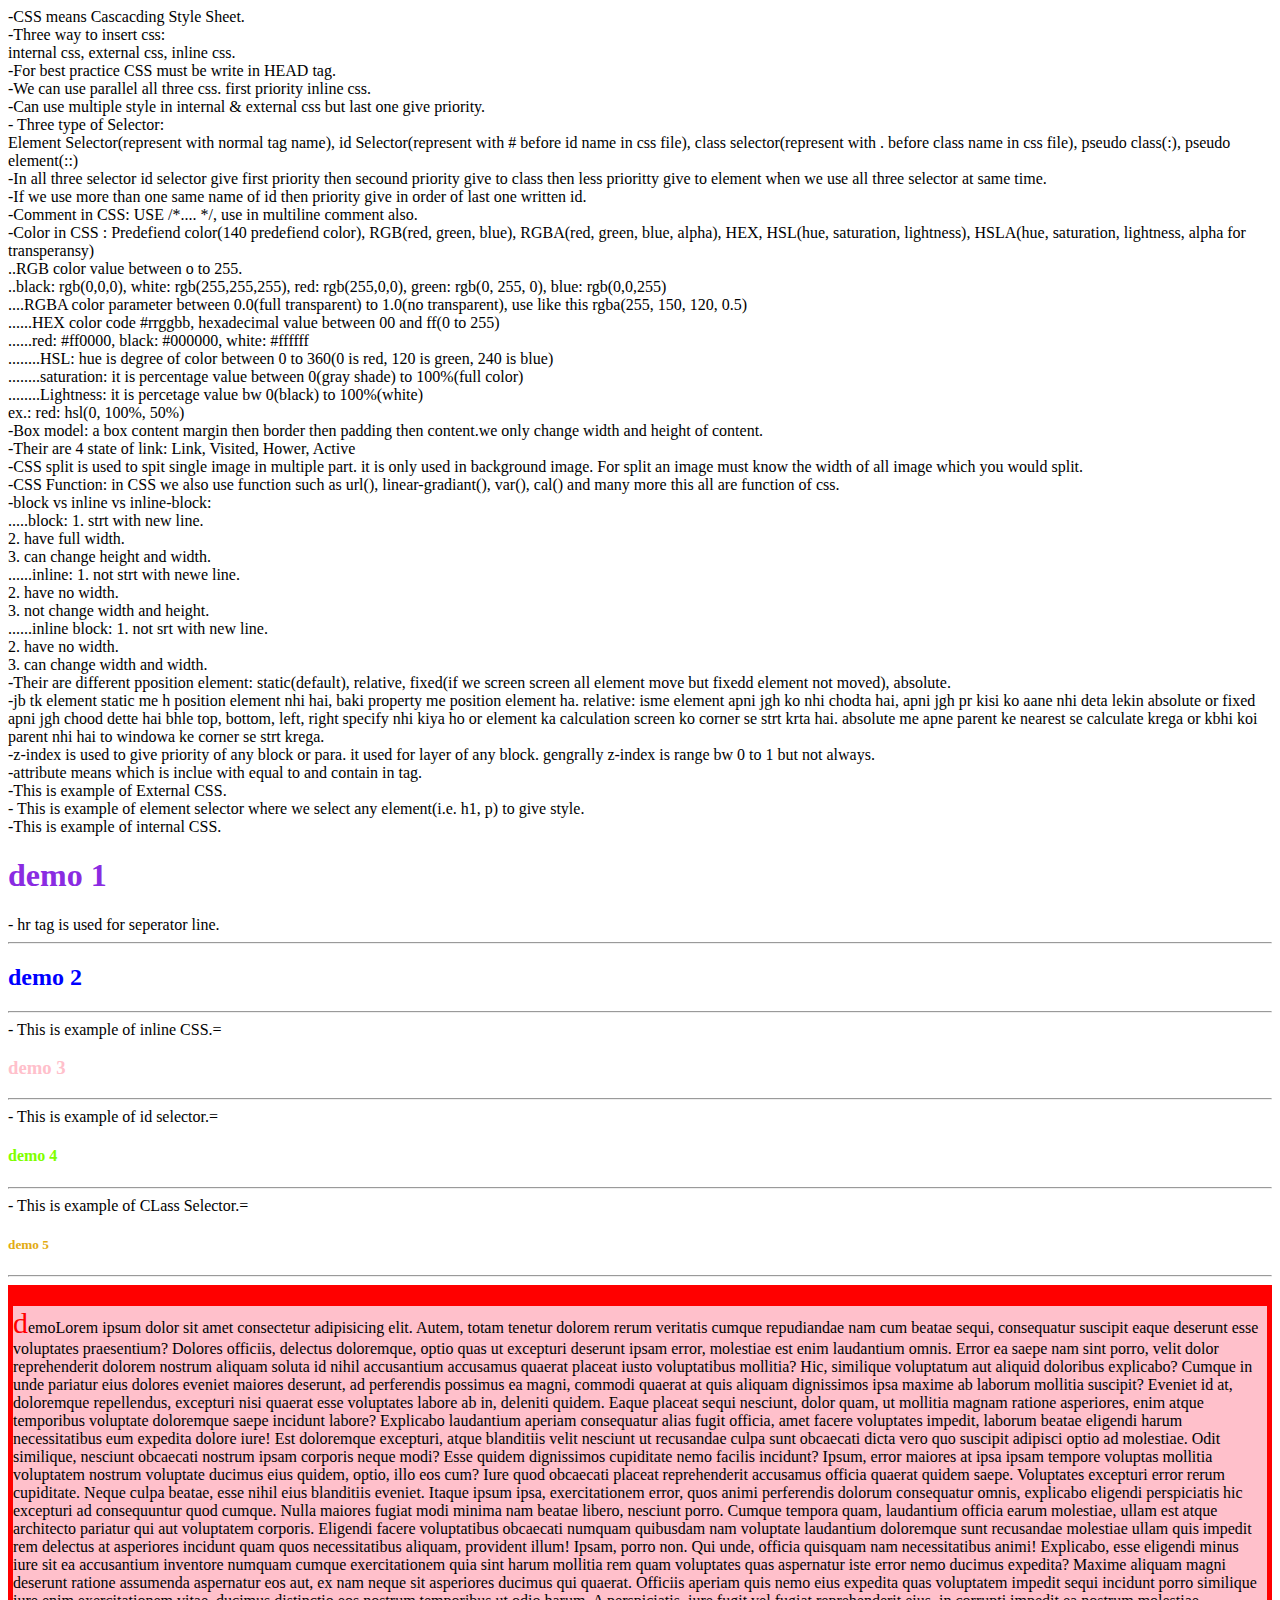
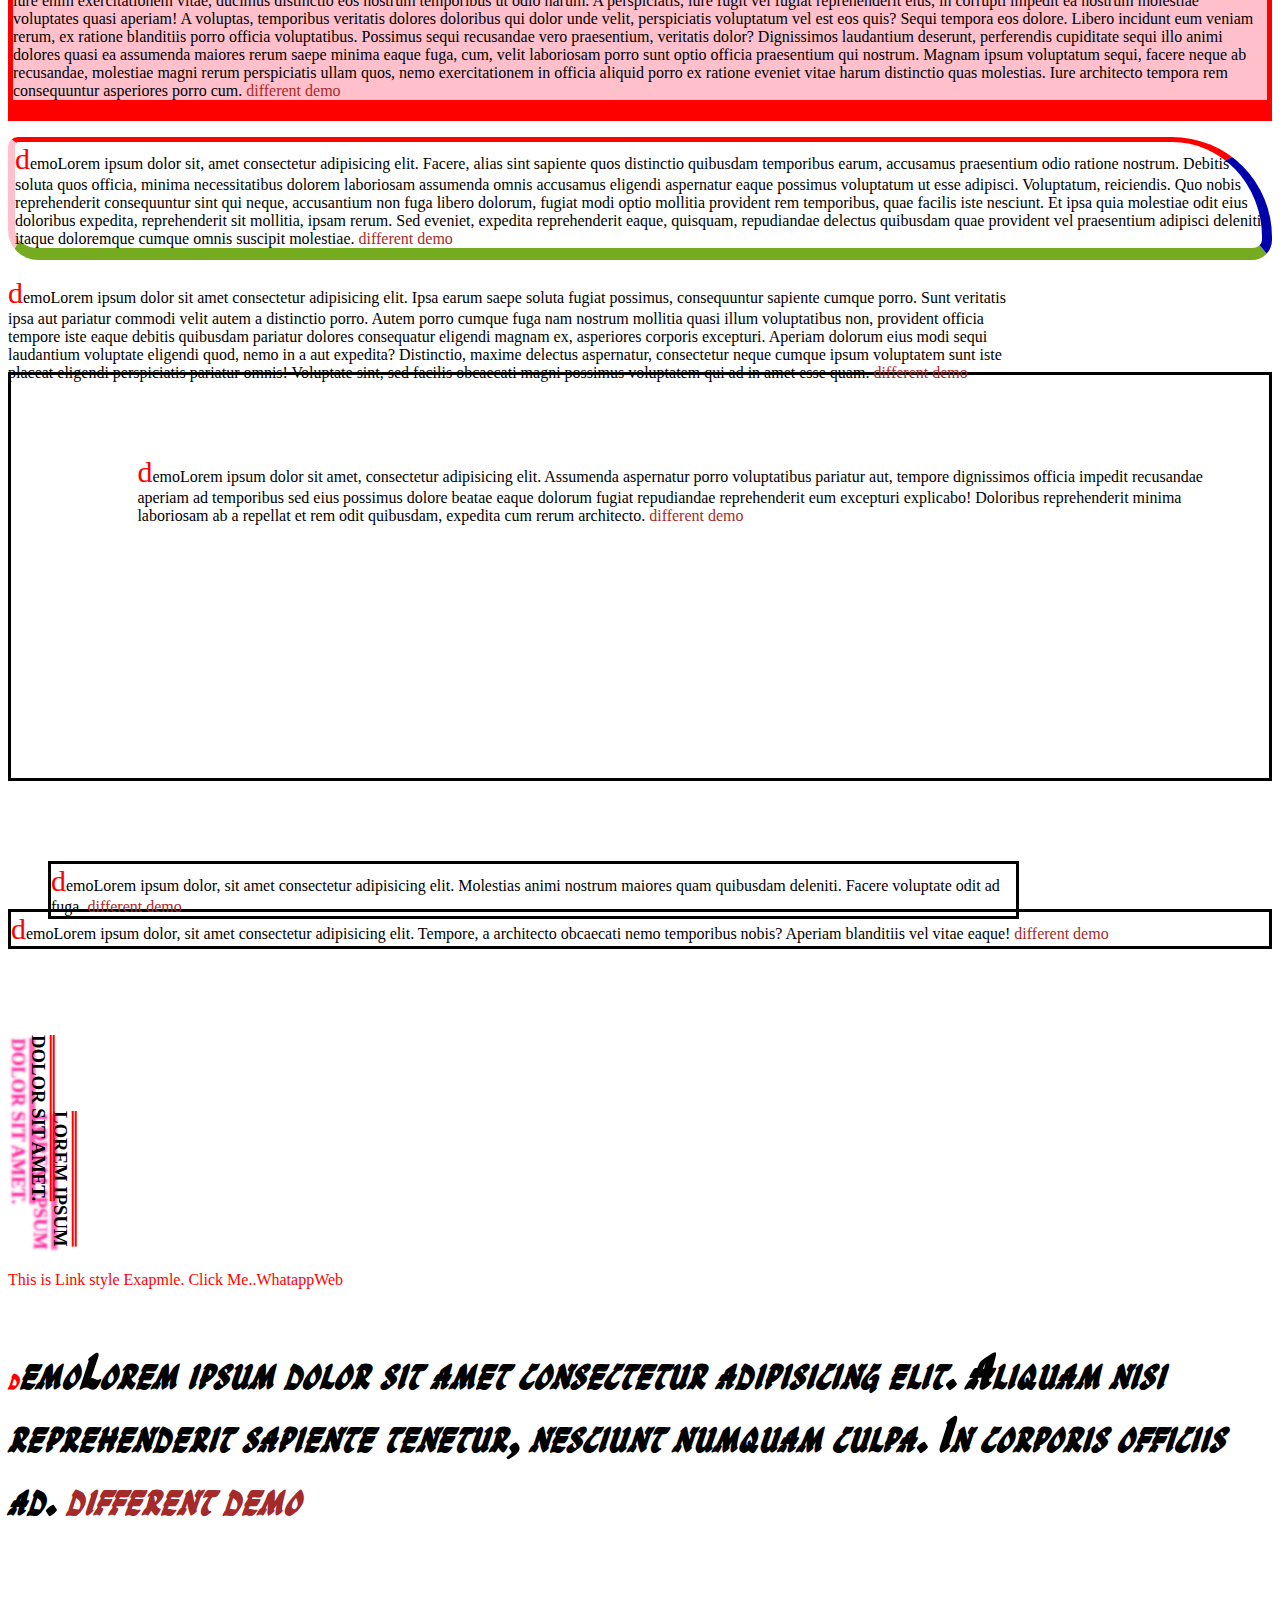
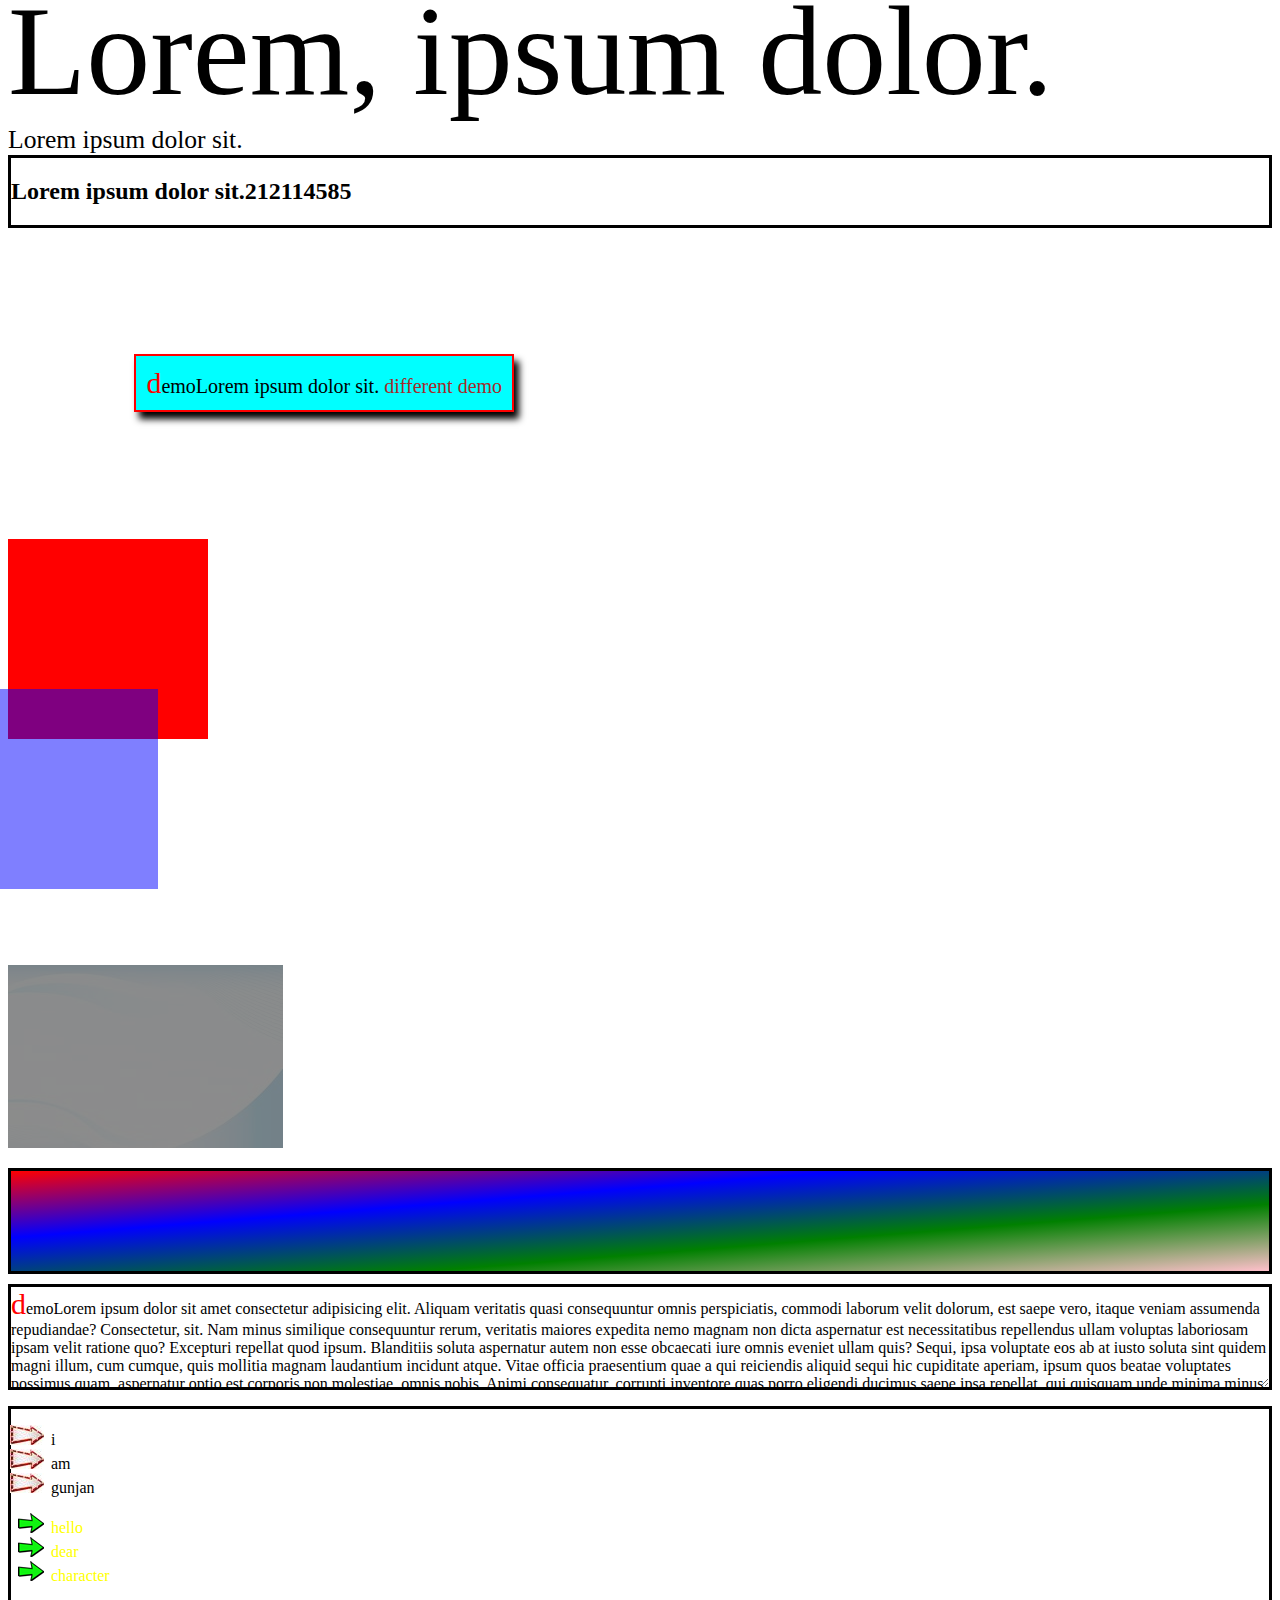
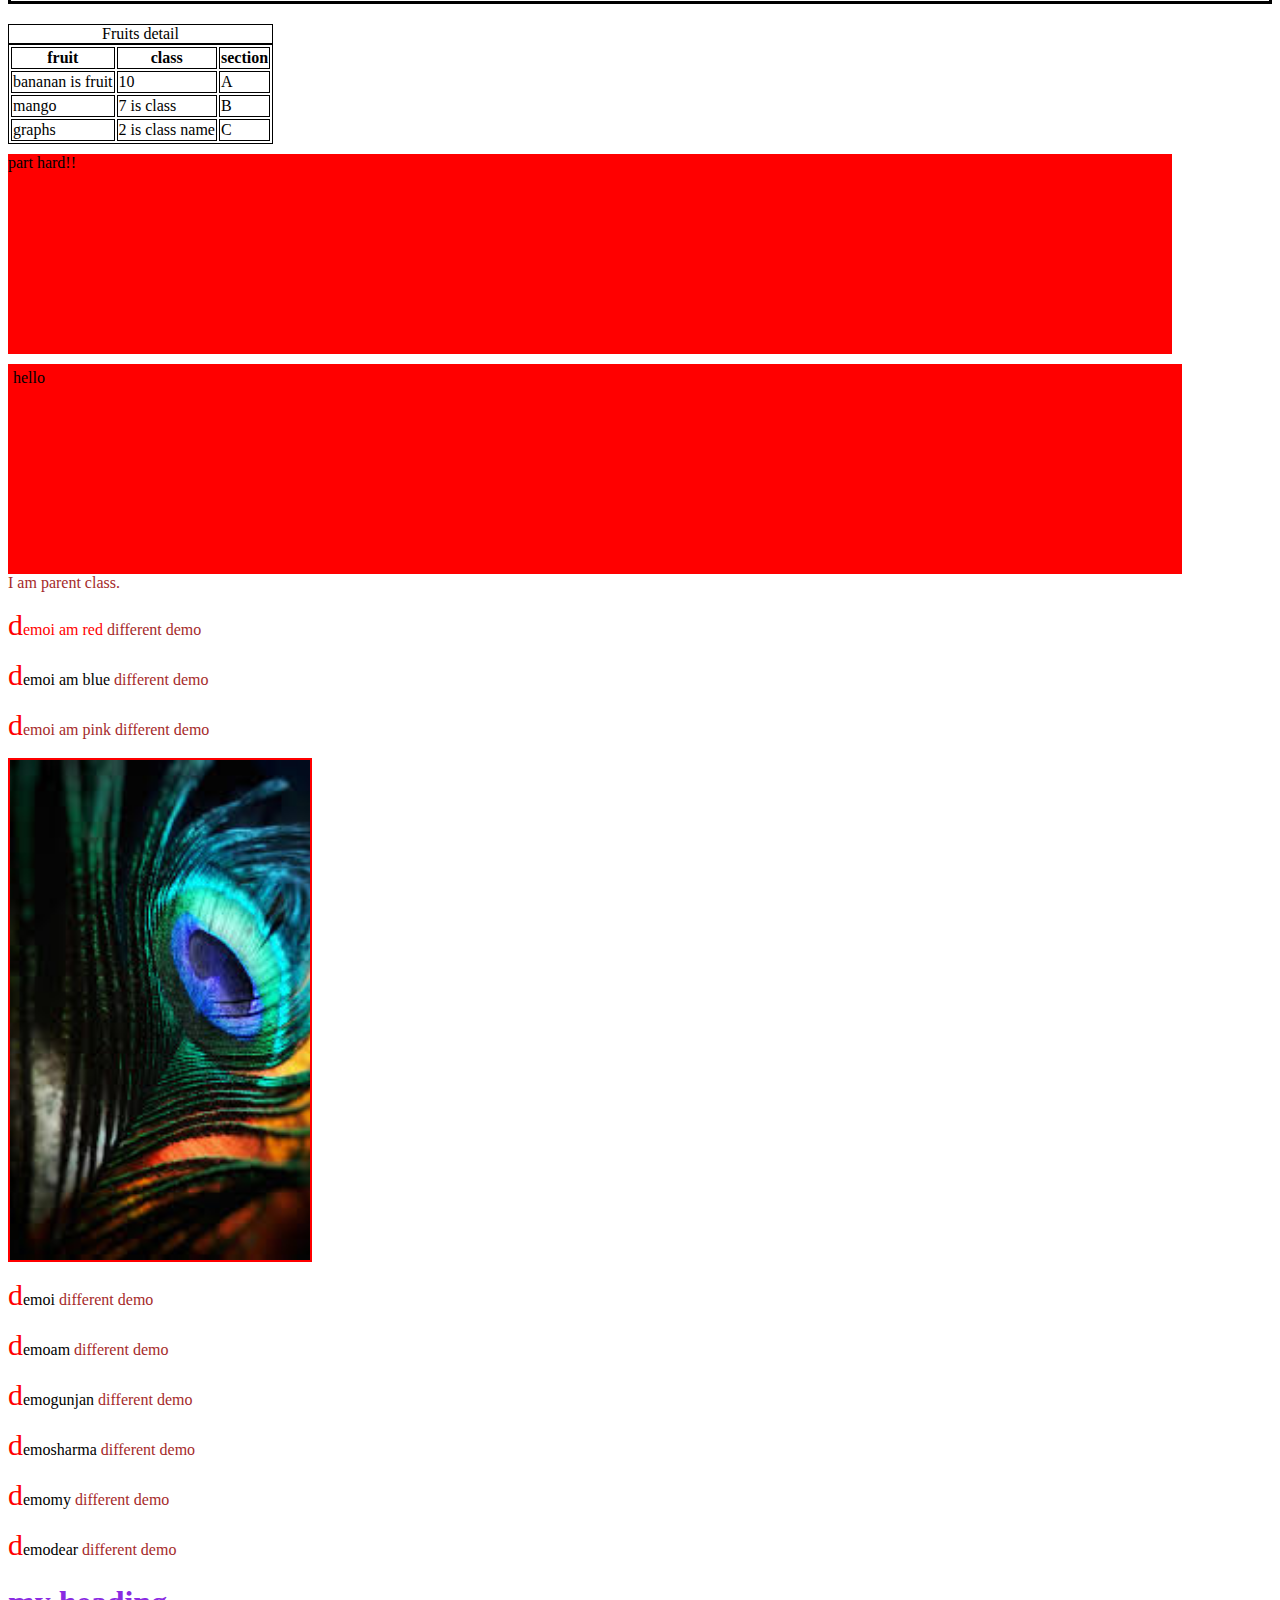
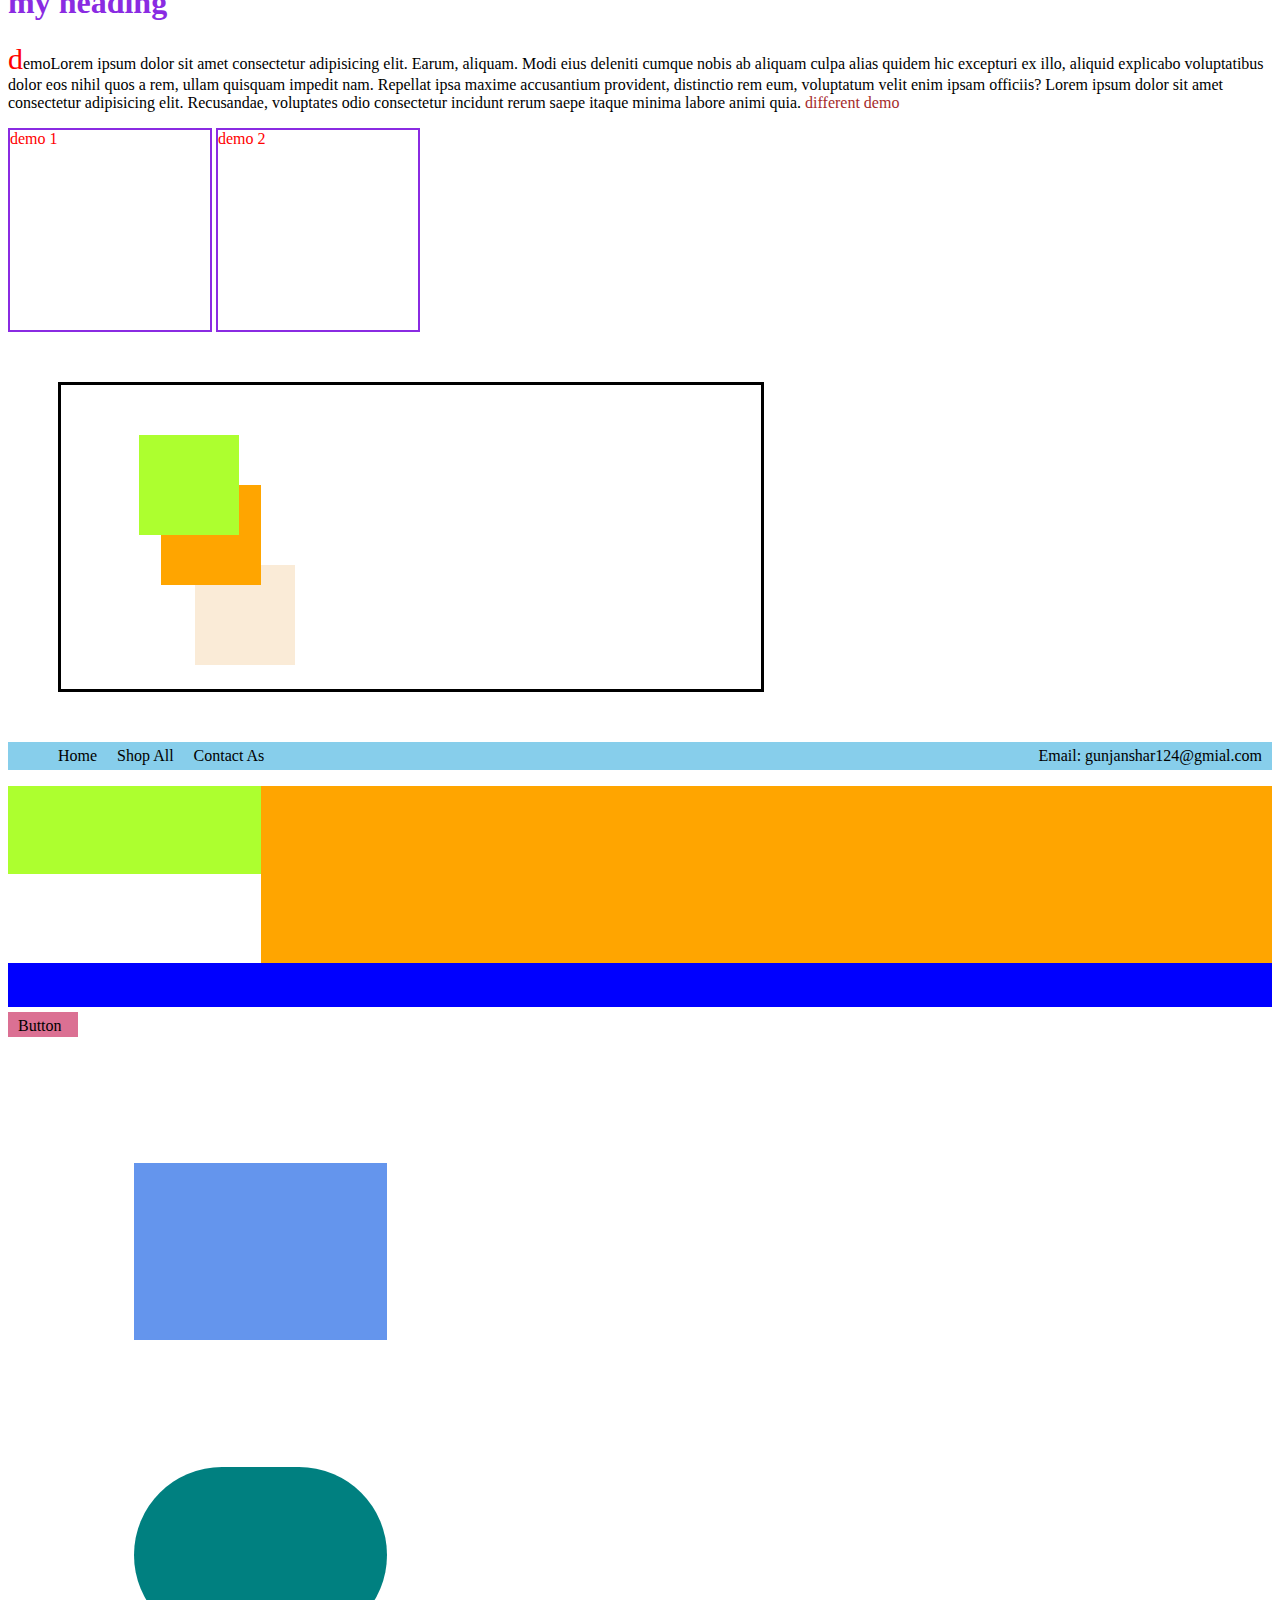
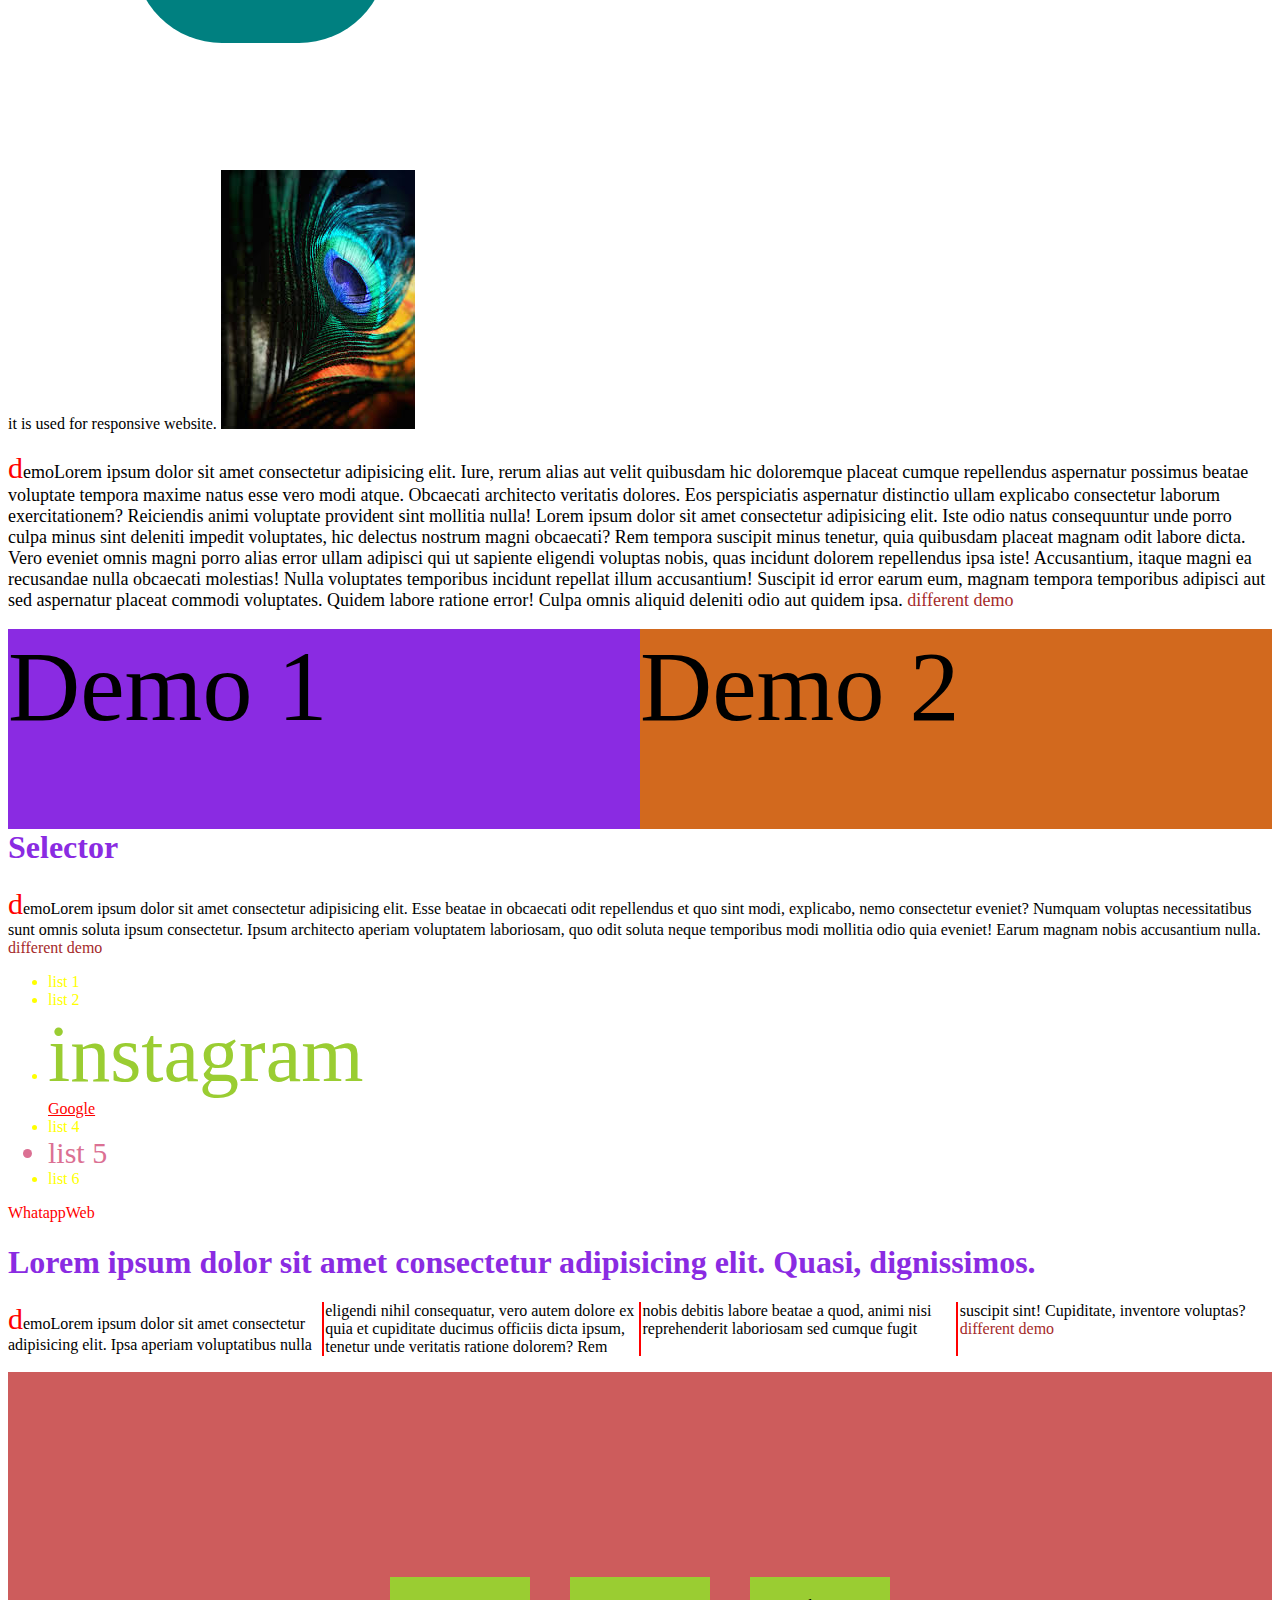
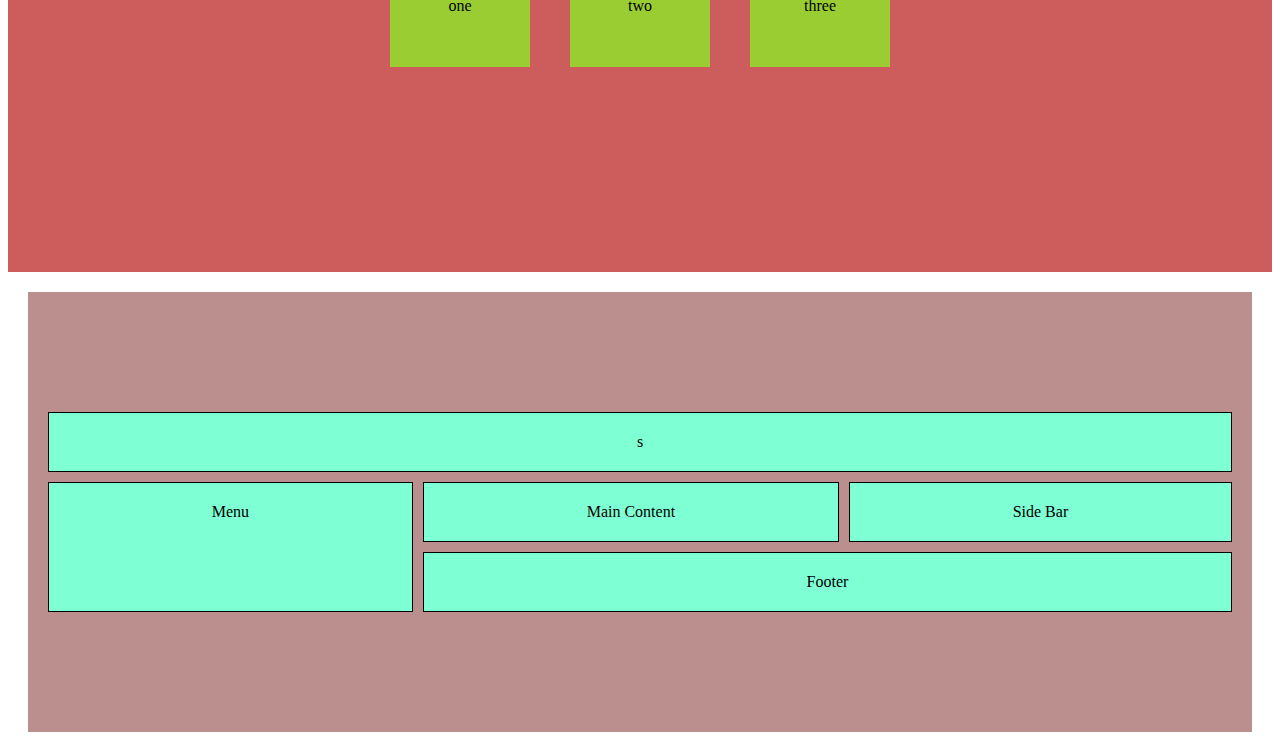
<file: basic_to_advance_css/index.html>
-CSS means Cascacding Style Sheet. <br>
-Three way to insert css: <br>
    internal css, external css, inline css. <br>
-For best practice CSS must be write in HEAD tag. <br>
-We can use parallel all three css. first priority inline css. <br>
-Can use multiple style in internal & external css but last one give priority. <br>
- Three type of Selector: <br>
Element Selector(represent with normal tag name), id Selector(represent with # before id name in css file), class selector(represent with . before class name in css file), pseudo class(:), pseudo element(::) <br>
-In all three selector id selector give first priority then secound priority give to class then less prioritty give to element when we use all three selector at same time. <br>
-If we use more than one same name of id then priority give in order of last one written id. <br>
-Comment in CSS: USE /*.... */, use in multiline comment also. <br>
-Color in CSS : Predefiend color(140 predefiend color), RGB(red, green, blue), RGBA(red, green, blue, alpha), HEX, HSL(hue, saturation, lightness), HSLA(hue, saturation, lightness, alpha for transperansy) <br>
..RGB color value between o to 255. <br>
..black: rgb(0,0,0), white: rgb(255,255,255), red: rgb(255,0,0), green: rgb(0, 255, 0), blue: rgb(0,0,255) <br>
....RGBA color parameter between 0.0(full transparent) to 1.0(no transparent), use like this rgba(255, 150, 120, 0.5) <br>
......HEX color code #rrggbb, hexadecimal value between 00 and ff(0 to 255) <br>
......red: #ff0000, black: #000000, white: #ffffff <br>
........HSL: hue is degree of color between 0 to 360(0 is red, 120 is green, 240 is blue) <br>
........saturation: it is percentage value between 0(gray shade) to 100%(full color) <br>
........Lightness: it is percetage value bw 0(black) to 100%(white) <br> ex.: red: hsl(0, 100%, 50%) <br>
-Box model: a box content margin then border then padding then content.we only change width and height of content. <br>
-Their are 4 state of link: Link, Visited, Hower, Active <br>
-CSS split is used to spit single image in multiple part. it is only used in background image. For split an image must know the width of all image which you would split. <br> 
-CSS Function: in CSS we also use function such as url(), linear-gradiant(), var(), cal() and many more this all are function of css. <br>
-block vs inline vs inline-block:  <br>
 .....block: 1. strt with new line. <br>
            2. have full width. <br>
            3. can change height and width. <br>
......inline: 1. not strt with newe line. <br>
              2. have no  width. <br>
              3. not change width and height. <br>
......inline block: 1. not srt with new line. <br>
                    2. have no width. <br>
                    3. can change width and width. <br>

-Their are different pposition element: static(default), relative, fixed(if we screen screen all element move but fixedd element not moved), absolute. <br>
-jb tk element static me h position element nhi hai, baki property me position element ha. relative: isme element apni jgh ko nhi chodta hai, apni jgh pr kisi ko aane nhi deta lekin absolute or fixed apni jgh chood dette hai bhle top, bottom, left, right specify nhi kiya ho or element ka calculation screen ko corner se strt krta hai. absolute me apne parent ke nearest se calculate krega or kbhi koi parent nhi hai to windowa ke corner se strt krega. <br>
-z-index is used to give priority of any block or para. it used for layer of any block. gengrally z-index is range bw 0 to 1 but not always. <br>
-attribute means which is inclue with equal to and contain in tag. <br>




<!DOCTYPE html>
<html lang="en">
<head>
    <meta charset="UTF-8">
    <meta name="viewport" content="width=device-width, initial-scale=1.0">
    <title>Document</title>

-This is example of External CSS. <br>
- This is example of element selector where we select any element(i.e. h1, p) to give style.<br> <link rel="stylesheet" href="style.css" type="text/css ">

-This is example of internal CSS. <br>
    <style>
        .h2-blue{
            color: blue;
        }
    </style>
</head>
<body>
    
    <h1>demo 1</h1>
- hr tag is used for seperator line. <hr>
    <h2 class="h2-blue">demo 2</h2>
    <hr>
- This is example of inline CSS.= <h3 style="color: pink;">demo 3</h3>
    <hr>
- This is example of id selector.= <h4 id="h4"> demo 4</h4>
<hr>
- This is example of CLass Selector.= <h5 class="text-color">demo 5</h5> 
<hr>

<div id="div_background">
<p id="background_effect">Lorem ipsum dolor sit amet consectetur adipisicing elit. Autem, totam tenetur dolorem rerum veritatis cumque repudiandae nam cum beatae sequi, consequatur suscipit eaque deserunt esse voluptates praesentium? Dolores officiis, delectus doloremque, optio quas ut excepturi deserunt ipsam error, molestiae est enim laudantium omnis. Error ea saepe nam sint porro, velit dolor reprehenderit dolorem nostrum aliquam soluta id nihil accusantium accusamus quaerat placeat iusto voluptatibus mollitia? Hic, similique voluptatum aut aliquid doloribus explicabo? Cumque in unde pariatur eius dolores eveniet maiores deserunt, ad perferendis possimus ea magni, commodi quaerat at quis aliquam dignissimos ipsa maxime ab laborum mollitia suscipit? Eveniet id at, doloremque repellendus, excepturi nisi quaerat esse voluptates labore ab in, deleniti quidem. Eaque placeat sequi nesciunt, dolor quam, ut mollitia magnam ratione asperiores, enim atque temporibus voluptate doloremque saepe incidunt labore? Explicabo laudantium aperiam consequatur alias fugit officia, amet facere voluptates impedit, laborum beatae eligendi harum necessitatibus eum expedita dolore iure! Est doloremque excepturi, atque blanditiis velit nesciunt ut recusandae culpa sunt obcaecati dicta vero quo suscipit adipisci optio ad molestiae. Odit similique, nesciunt obcaecati nostrum ipsam corporis neque modi? Esse quidem dignissimos cupiditate nemo facilis incidunt? Ipsum, error maiores at ipsa ipsam tempore voluptas mollitia voluptatem nostrum voluptate ducimus eius quidem, optio, illo eos cum? Iure quod obcaecati placeat reprehenderit accusamus officia quaerat quidem saepe. Voluptates excepturi error rerum cupiditate. Neque culpa beatae, esse nihil eius blanditiis eveniet. Itaque ipsum ipsa, exercitationem error, quos animi perferendis dolorum consequatur omnis, explicabo eligendi perspiciatis hic excepturi ad consequuntur quod cumque. Nulla maiores fugiat modi minima nam beatae libero, nesciunt porro. Cumque tempora quam, laudantium officia earum molestiae, ullam est atque architecto pariatur qui aut voluptatem corporis. Eligendi facere voluptatibus obcaecati numquam quibusdam nam voluptate laudantium doloremque sunt recusandae molestiae ullam quis impedit rem delectus at asperiores incidunt quam quos necessitatibus aliquam, provident illum! Ipsam, porro non. Qui unde, officia quisquam nam necessitatibus animi! Explicabo, esse eligendi minus iure sit ea accusantium inventore numquam cumque exercitationem quia sint harum mollitia rem quam voluptates quas aspernatur iste error nemo ducimus expedita? Maxime aliquam magni deserunt ratione assumenda aspernatur eos aut, ex nam neque sit asperiores ducimus qui quaerat. Officiis aperiam quis nemo eius expedita quas voluptatem impedit sequi incidunt porro similique iure enim exercitationem vitae, ducimus distinctio eos nostrum temporibus ut odio harum. A perspiciatis, iure fugit vel fugiat reprehenderit eius, in corrupti impedit ea nostrum molestiae voluptates quasi aperiam! A voluptas, temporibus veritatis dolores doloribus qui dolor unde velit, perspiciatis voluptatum vel est eos quis? Sequi tempora eos dolore. Libero incidunt eum veniam rerum, ex ratione blanditiis porro officia voluptatibus. Possimus sequi recusandae vero praesentium, veritatis dolor? Dignissimos laudantium deserunt, perferendis cupiditate sequi illo animi dolores quasi ea assumenda maiores rerum saepe minima eaque fuga, cum, velit laboriosam porro sunt optio officia praesentium qui nostrum. Magnam ipsum voluptatum sequi, facere neque ab recusandae, molestiae magni rerum perspiciatis ullam quos, nemo exercitationem in officia aliquid porro ex ratione eveniet vitae harum distinctio quas molestias. Iure architecto tempora rem consequuntur asperiores porro cum.</p>
</div>

<p id="text_border">Lorem ipsum dolor sit, amet consectetur adipisicing elit. Facere, alias sint sapiente quos distinctio quibusdam temporibus earum, accusamus praesentium odio ratione nostrum. Debitis soluta quos officia, minima necessitatibus dolorem laboriosam assumenda omnis accusamus eligendi aspernatur eaque possimus voluptatum ut esse adipisci. Voluptatum, reiciendis. Quo nobis reprehenderit consequuntur sint qui neque, accusantium non fuga libero dolorum, fugiat modi optio mollitia provident rem temporibus, quae facilis iste nesciunt. Et ipsa quia molestiae odit eius doloribus expedita, reprehenderit sit mollitia, ipsam rerum. Sed eveniet, expedita reprehenderit eaque, quisquam, repudiandae delectus quibusdam quae provident vel praesentium adipisci deleniti itaque doloremque cumque omnis suscipit molestiae.</p>

<p id="text_width_height" >Lorem ipsum dolor sit amet consectetur adipisicing elit. Ipsa earum saepe soluta fugiat possimus, consequuntur sapiente cumque porro. Sunt veritatis ipsa aut pariatur commodi velit autem a distinctio porro. Autem porro cumque fuga nam nostrum mollitia quasi illum voluptatibus non, provident officia tempore iste eaque debitis quibusdam pariatur dolores consequatur eligendi magnam ex, asperiores corporis excepturi. Aperiam dolorum eius modi sequi laudantium voluptate eligendi quod, nemo in a aut expedita? Distinctio, maxime delectus aspernatur, consectetur neque cumque ipsum voluptatem sunt iste placeat eligendi perspiciatis pariatur omnis! Voluptate sint, sed facilis obcaecati magni possimus voluptatem qui ad in amet esse quam.</p>

<p id="text_padding">Lorem ipsum dolor sit amet, consectetur adipisicing elit. Assumenda aspernatur porro voluptatibus pariatur aut, tempore dignissimos officia impedit recusandae aperiam ad temporibus sed eius possimus dolore beatae eaque dolorum fugiat repudiandae reprehenderit eum excepturi explicabo! Doloribus reprehenderit minima laboriosam ab a repellat et rem odit quibusdam, expedita cum rerum architecto.</p>

<p class="margin_text" id="text_margin">Lorem ipsum dolor, sit amet consectetur adipisicing elit. Molestias animi nostrum maiores quam quibusdam deleniti. Facere voluptate odit ad fuga.</p>

<p class="margin_text" id="secound_margin">Lorem ipsum dolor, sit amet consectetur adipisicing elit. Tempore, a architecto obcaecati nemo temporibus nobis? Aperiam blanditiis vel vitae eaque!</p>

<h3 id="text_editing">Lorem ipsum dolor sit amet.</h3>

<a href="https://whatsappweb.com" id="text-link">This is Link style Exapmle. Click Me..WhatappWeb</a>

<p id="text-font">Lorem ipsum dolor sit amet consectetur adipisicing elit. Aliquam nisi reprehenderit sapiente tenetur, nesciunt numquam culpa. In corporis officiis ad.</p>

<div id="parent">
    Lorem, ipsum dolor.
    <div id="child">
        Lorem ipsum dolor sit.
    </div>
</div>

<div id="cursor-effect"> <h2>Lorem ipsum dolor sit.212114585</h2></div>

<p id="box-effect">Lorem ipsum dolor sit.</p>

<div id="opacity-effect"></div>
<div id="color-box"></div>

<div><img src="image.jpeg" alt="" id="image-filter"></div>

<div id="gradiant-effect"></div>

<p id="overflow-effect">Lorem ipsum dolor sit amet consectetur adipisicing elit. Aliquam veritatis quasi consequuntur omnis perspiciatis, commodi laborum velit dolorum, est saepe vero, itaque veniam assumenda repudiandae? Consectetur, sit. Nam minus similique consequuntur rerum, veritatis maiores expedita nemo magnam non dicta aspernatur est necessitatibus repellendus ullam voluptas laboriosam ipsam velit ratione quo? Excepturi repellat quod ipsum. Blanditiis soluta aspernatur autem non esse obcaecati iure omnis eveniet ullam quis? Sequi, ipsa voluptate eos ab at iusto soluta sint quidem magni illum, cum cumque, quis mollitia magnam laudantium incidunt atque. Vitae officia praesentium quae a qui reiciendis aliquid sequi hic cupiditate aperiam, ipsum quos beatae voluptates possimus quam, aspernatur optio est corporis non molestiae, omnis nobis. Animi consequatur, corrupti inventore quas porro eligendi ducimus saepe ipsa repellat, qui quisquam unde minima minus provident voluptatibus vitae harum. Qui eos molestiae architecto rem quaerat quis sunt aliquid, iusto ipsam assumenda officiis maxime suscipit vel ipsa distinctio sapiente doloribus necessitatibus fugit veniam nam voluptas facilis obcaecati id! Suscipit amet voluptas voluptates. Illum ipsum atque optio unde, autem ut laboriosam consectetur praesentium cumque sint impedit, recusandae repudiandae earum at dolorum! Recusandae ad aliquam hic provident natus fuga quidem. Et voluptatem, accusantium nesciunt assumenda temporibus praesentium! Dolores facere temporibus amet quaerat sint quam veritatis provident, est doloremque blanditiis modi, consequatur aliquam assumenda alias aliquid incidunt sed dolorem laborum accusamus maiores culpa perferendis dignissimos recusandae? Exercitationem, illum harum? Pariatur quis provident, quam molestias eligendi, praesentium nesciunt placeat voluptatum iste unde iure sit suscipit a quaerat. Earum numquam soluta maiores eaque.</p>

<div id="list-effect">
<ol id="order-list">
    <li>i</li>
    <li>am</li>
    <li>gunjan</li>
</ol>
<ul id="unorder-list">
    <li>hello</li>
    <li>dear</li>
    <li>character</li>
</ul>
</div>

<table id="table-effect">
    <caption id="caption-effect">Fruits detail</caption>
<tr class="row-effect">
    <th class="head-effect">fruit</th>
    <th class="head-effect">class</th>
    <th class="head-effect">section</th>
</tr>
<tr class="row-effect">
    <td class="data-effect">bananan is fruit</td>
    <td class="data-effect">10</td>
    <td class="data-effect">A</td>
</tr>
<tr class="row-effect">
    <td class="data-effect">mango</td>
    <td class="data-effect">7 is class</td>
    <td class="data-effect">B</td>
</tr>
<tr class="row-effect">
    <td class="data-effect">graphs</td>
    <td class="data-effect">2 is class name</td>
    <td class="data-effect">C</td>
</tr>
</table>

<div id="function-effect">part hard!!</div>
<div id="varfunction-effect">hello</div>

<div id="parent-class">
    I am parent class.
    <p id="red-id">i am red</p>
    <p id="initial">i am blue</p>
    <p id="inherit">i am pink</p>
</div>

<img src="peafork.jpeg" id="object-fit-effect" alt="">

<p class="psudo-effect">i</p>
<p class="psudo-effect">am</p>
<p class="psudo-effect">gunjan</p>
<p class="psudo-effect">sharma</p>
<p class="psudo-effect">my</p>
<p class="psudo-effect">dear</p>

<h1>my heading</h1>
<p>Lorem ipsum dolor sit amet consectetur adipisicing elit. Earum, aliquam. Modi eius deleniti cumque nobis ab aliquam culpa alias quidem hic excepturi ex illo, aliquid explicabo voluptatibus dolor eos nihil quos a rem, ullam quisquam impedit nam. Repellat ipsa maxime accusantium provident, distinctio rem eum, voluptatum velit enim ipsam officiis? Lorem ipsum dolor sit amet consectetur adipisicing elit. Recusandae, voluptates odio consectetur incidunt rerum saepe itaque minima labore animi quia.</p>

<div class="inline-block-effect" id="inline-block-effect"> demo 1</div>
<div  class="inline-block-effect">demo 2</div>

<div id="block-position-parent">
    <div id="block-position-1"></div>
    <div id="block-position-2"></div>
    <div id="block-position-3"></div>
</div>

<ul id="flot-char-concept">
    <li id="flot-char-concept1">Home</li>
    <li id="flot-char-concept2"> Shop All</li>
    <li id="flot-char-concept3"> Contact As</li>
    <li id="flot-char-concept4"> Email: gunjanshar124@gmial.com</li>
</ul>

<div id="clear1"></div>
<div id="clear2"></div>
<div id="clear3"></div>

<div id="transform-effect">Button</div>

<div id="transition-effect"></div>

<div id="animation-effect"></div>

<meta charset="UTF-8" > it is used for responsive website.
<meta name="viewport" content="width=device-width, inital-scale=1.0" >

<img src="peafork.jpeg">
<p id="viewport-effect">Lorem ipsum dolor sit amet consectetur adipisicing elit. Iure, rerum alias aut velit quibusdam hic doloremque placeat cumque repellendus aspernatur possimus beatae voluptate tempora maxime natus esse vero modi atque. Obcaecati architecto veritatis dolores. Eos perspiciatis aspernatur distinctio ullam explicabo consectetur laborum exercitationem? Reiciendis animi voluptate provident sint mollitia nulla! Lorem ipsum dolor sit amet consectetur adipisicing elit. Iste odio natus consequuntur unde porro culpa minus sint deleniti impedit voluptates, hic delectus nostrum magni obcaecati? Rem tempora suscipit minus tenetur, quia quibusdam placeat magnam odit labore dicta. Vero eveniet omnis magni porro alias error ullam adipisci qui ut sapiente eligendi voluptas nobis, quas incidunt dolorem repellendus ipsa iste! Accusantium, itaque magni ea recusandae nulla obcaecati molestias! Nulla voluptates temporibus incidunt repellat illum accusantium! Suscipit id error earum eum, magnam tempora temporibus adipisci aut sed aspernatur placeat commodi voluptates. Quidem labore ratione error! Culpa omnis aliquid deleniti odio aut quidem ipsa.</p>

<div id="reponsive-effect"> Demo 1 </div>
<div  id="responsive-effect1"> Demo 2</div>

<div>
<h1>Selector</h1>
<p>Lorem ipsum dolor sit amet consectetur adipisicing elit. Esse beatae in obcaecati odit repellendus et quo sint modi, explicabo, nemo consectetur eveniet? Numquam voluptas necessitatibus sunt omnis soluta ipsum consectetur. Ipsum architecto aperiam voluptatem laboriosam, quo odit soluta neque temporibus modi mollitia odio quia eveniet! Earum magnam nobis accusantium nulla.
</p>
    <ul>
        <li>list 1</li>
        <li>list 2</li>
        <li><a href="http//www.instagram.com">instagram</a></li>
        <a href="http//www.google.com">Google</a>
        <li>list 4</li>
        <li name="attribute-list">list 5</li>
        <li>list 6</li>
        
    </ul>
    <a href="http//whatsapp.com">WhatappWeb </a>
</div>

<div>
    <h1 id="coloum-effect">Lorem ipsum dolor sit amet consectetur adipisicing elit. Quasi, dignissimos.</h1>
    <p id="coloum-effect-id">Lorem ipsum dolor sit amet consectetur adipisicing elit. Ipsa aperiam voluptatibus nulla eligendi nihil consequatur, vero autem dolore ex quia et cupiditate ducimus officiis dicta ipsum, tenetur unde veritatis ratione dolorem? Rem nobis debitis labore beatae a quod, animi nisi reprehenderit laboriosam sed cumque fugit suscipit sint! Cupiditate, inventore voluptas?</p>
</div>

<div id="flex-parent">
    <div class="flex-class" id="one">one</div>
    <div class="flex-class" id="two">two</div>
    <div class="flex-class" id="three">three</div>

</div>

<div id="grid-parent">
    <div id="grid-one" class="grid-class">Menu</div>
    <div id="grid-two" class="grid-class">s</div>
    <div id="grid-three" class="grid-class">Main Content</div>
    <div id="grid-four" class="grid-class">Side Bar</div>
    <div id="grid-five" class="grid-class">Footer</div>
</div>







</body>
</html>
</file>
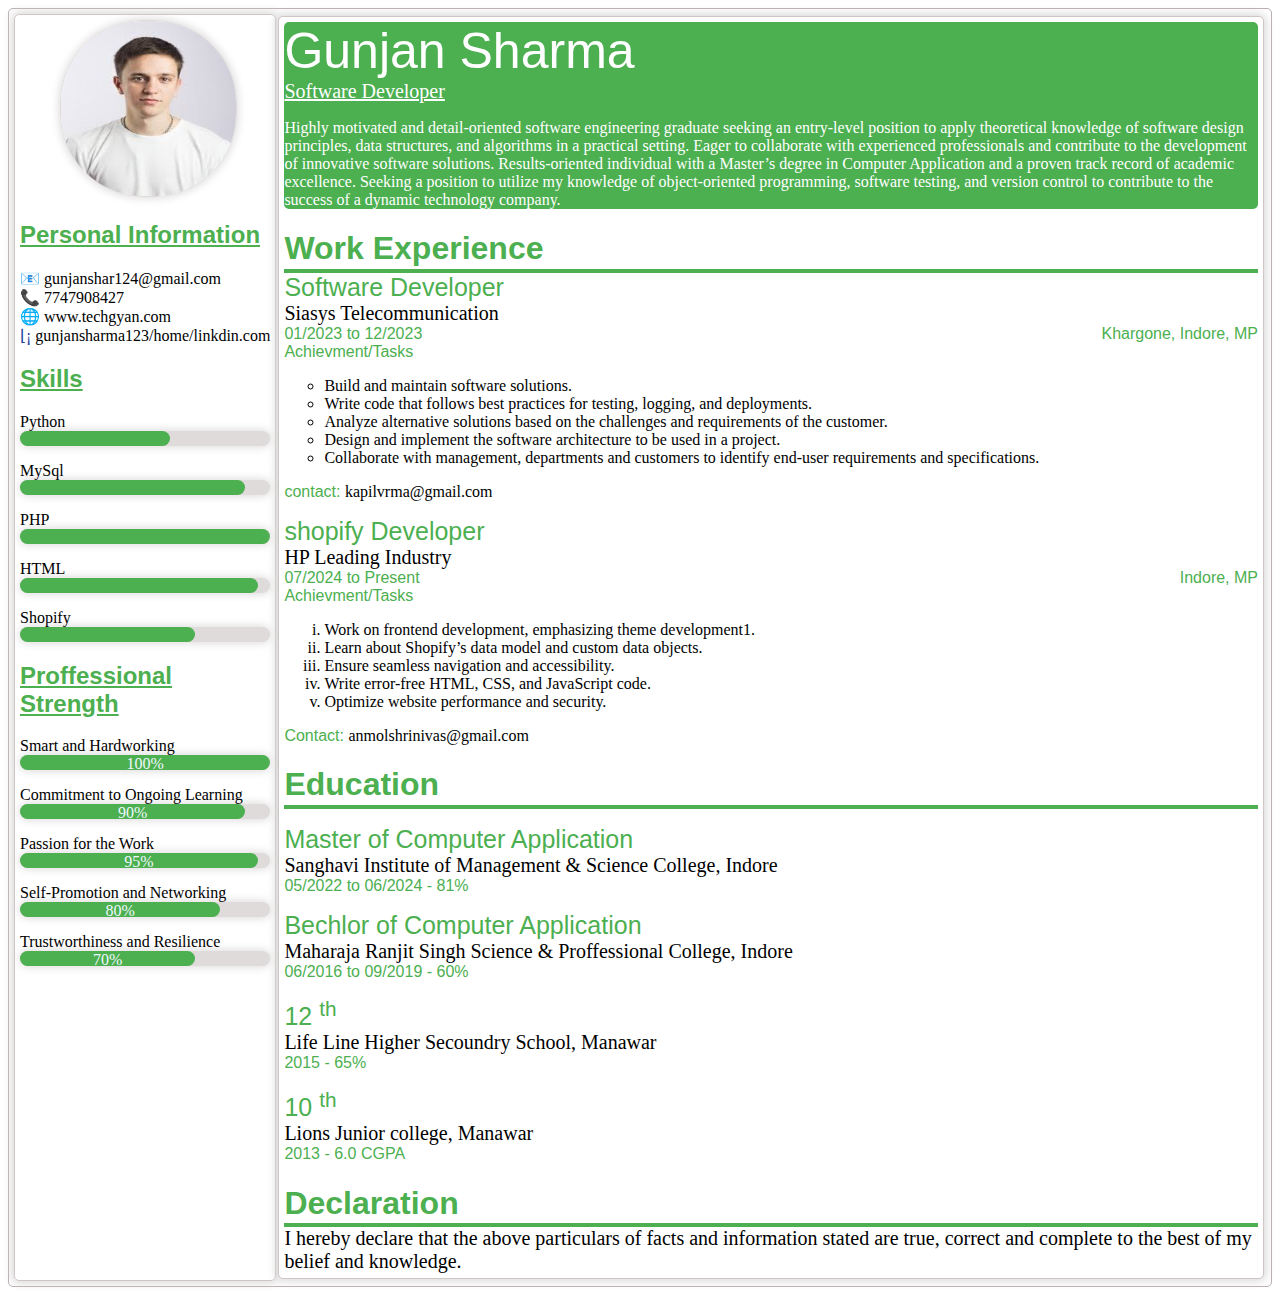
<file: basic_to_advance_css/resume_project_using_html_css.html>
<!DOCTYPE html>
<html>
<head>
<title>My resume</title>
<link rel="stylesheet" href="project_style.css">
</head>
<body>

    <meta charset="UTF-8" > 
    <meta name="viewport" content="width=device-width, inital-scale=1.0" >

<div class="full-container">
    <form action="" class="form-border">
        <div class="flex-container">

<!-- Side Bar (Personal info & Skill) -->
            <div id="side-bar-container" class="content-container">
                <div id="personal-info-container">
                    <img src="resume.jpeg" alt="" width="175" height="175" id="resume-image">
                    <h2 class="heading-color" style="text-decoration:underline">Personal Information</h2>
                    <div>&#128231; gunjanshar124@gmail.com</div>
                    <div>&#128222; 7747908427</div>
                    <div>&#127760; www.techgyan.com</div>
                    <div><span style="color:rgb(28, 62, 163)"> &#8970;&#161;</span> gunjansharma123/home/linkdin.com </div>
                </div>    

                <div id="skill-container">
                    <h2 class="heading-color" style="text-decoration:underline">Skills</h2>
                    <p><div>Python</div>
                    <div class="skill-container-class"><div id="Python"></div></div></p>
                    <p><div>MySql</div>
                    <div class="skill-container-class"><div id="MySql"></div></div></p>
                    <p><div>PHP</div>
                    <div class="skill-container-class"><div id="PHP"></div></div></p>
                    <p><div>HTML</div>
                    <div class="skill-container-class"><div id="HTML"></div></div></p>
                    <p><div>Shopify</div>
                    <div class="skill-container-class"><div id="Shopify"></div></div></p>
                </div>

                <div id="professional-strength-container">
                    <h2 class="heading-color" style="text-decoration:underline">Proffessional Strength</h2>
                    <p><div>Smart and Hardworking</div>
                    <div class="professional-strength-class"><div id="smart">100%</div></div></p>
                    <p><div>Commitment to Ongoing Learning</div>
                    <div class="professional-strength-class"><div id="Commitment">90%</div></div></p>
                    <p><div>Passion for the Work</div>
                    <div class="professional-strength-class"><div id="Passion">95%</div></div></p>
                    <p><div>Self-Promotion and Networking</div>
                    <div class="professional-strength-class"><div id="Networking">80%</div></div></p>
                    <p><div>Trustworthiness and Resilience</div>
                    <div class="professional-strength-class"><div id="Resilience">70%</div></div></p>
                </div>
            </div> <!--side-bar-container-->

            <!--main-content-container-->
            <div id="main-content-container" class="content-container">
                <div class="header-container" style="color:rgb(255, 255, 255); border-radius: 5px;">
                    <div class="candidate-name">Gunjan Sharma</div>
                    <div style="text-decoration:underline; font-size:20px">Software Developer</div>
                    <p>Highly motivated and detail-oriented software engineering graduate seeking an entry-level position to apply theoretical knowledge of software design principles, data structures, and algorithms in a practical setting. Eager to collaborate with experienced professionals and contribute to the development of innovative software solutions. Results-oriented individual with a Master’s degree in Computer Application and a proven track record of academic excellence. Seeking a position to utilize my knowledge of object-oriented programming, software testing, and version control to contribute to the success of a dynamic technology company.</p>
                </div>

                <div class="experience-container">
                    <div><h1 class="heading-color">Work Experience</h1></div>
                    <div class="seperator-color"></div>
                    <div class="heading-color" style="font-size:25px" >Software Developer</div>
                    <div style="font:20px solid black">Siasys Telecommunication</div>
                    <div class="heading-color" style="float:right">Khargone, Indore, MP</div>
                    <div class="heading-color">01/2023 to 12/2023</div>
                    <div class="heading-color">Achievment/Tasks</div>
                    <ul style="list-style:circle;">
                        <li>Build and maintain software solutions.</li>
                        <li>Write code that follows best practices for testing, logging, and deployments.</li>
                        <li>Analyze alternative solutions based on the challenges and requirements of the customer.</li>
                        <li>Design and implement the software architecture to be used in a project.</li>
                        <li>Collaborate with management, departments and customers to identify end-user requirements and specifications.</li>
                    </ul>
                    <span class="heading-color">contact: </span><span> kapilvrma@gmail.com</span>

                    <p><div class="heading-color" style="font-size:25px" >shopify Developer</div>
                    <div style="font:20px solid black">HP Leading Industry</div>
                    <div class="heading-color" style="float:right">Indore, MP</div>
                    <div class="heading-color">07/2024 to Present</div>
                    <div class="heading-color">Achievment/Tasks</div></p>
                    <ul style="list-style:lower-roman">
                        <li>Work on frontend development, emphasizing theme development1.</li>
                        <li>Learn about Shopify’s data model and custom data objects.</li>
                        <li>Ensure seamless navigation and accessibility.</li>
                        <li>Write error-free HTML, CSS, and JavaScript code.</li>
                        <li>Optimize website performance and security.</li>
                    </ul>
                    <span class="heading-color"> Contact: </span><span> anmolshrinivas@gmail.com</span>
                </div>

                <div class="education-container">
                    <div><h1 class="heading-color">Education</h1></div>
                    <div class="seperator-color"></div>
                    <p></p><div class="heading-color" style="font-size:25px">Master of Computer Application
                    </div>
                    <div style="font:20px solid black">Sanghavi Institute of Management & Science College, Indore</div>
                    <div class="heading-color">05/2022 to 06/2024 - 81%</div></p>
                    <p><div class="heading-color" style="font-size:25px">Bechlor of Computer Application</div>
                    <div style="font:20px solid black">Maharaja Ranjit Singh Science & Proffessional College, Indore</div>
                    <div class="heading-color">06/2016 to 09/2019 - 60%</div></p>
                    <p><div class="heading-color" style="font-size:25px">12 <sup>th</sup></div>
                    <div style="font:20px solid black">Life Line Higher Secoundry School, Manawar</div>
                    <div class="heading-color">2015 - 65%</div></p>
                    <p><div class="heading-color" style="font-size:25px">10 <sup>th</sup></div>
                    <div style="font:20px solid black">Lions Junior college, Manawar</div>
                    <div class="heading-color">2013 - 6.0 CGPA</div></p>
                </div>

                <div class="declaration-container">
                    <div><h1 class="heading-color">Declaration</h1></div>
                    <div class="seperator-color"></div>
                    <div style="font:20px solid black">
                        I hereby declare that the above particulars of facts and information stated are true, correct and complete to the best of my belief and knowledge.
                    </div>
                </div>    
            </div> <!--main-content-container-->
        </div> <!--flex-container-->
    </form>
</div> <!--full-container-->

</body>
</html>
</file>
<file: basic_to_advance_css/style.css>
/*element selector*/
h1{
    color: brown;
}

/*id selector*/
#h4{
    color: chartreuse;
}

/* classs selector*/ 
.text-color{
    color: rgb(227, 171, 18);
}

/* Background effect */
#div_background{
    background-color: red;
    padding:5px;
}

#background_effect{
        background-color: pink;
        background-image: url(image.jpeg); /* also use secound image with coma url(transprent1.jpeg)*/
        background-position:bottom;  /* also use secound image position with coma url(transprent1.jpeg)*/
        background-repeat:no-repeat, no-repeat; 
        background-size:cover;
        background-attachment:fixed; /* use different attachment for image effect*/
}

/* Border effect */
#text_border{
        border-style: outset;  /*border-style:solid, inset, dashed*/
        border-radius: 0px 10px 20px 30px; /*top, right, bottom, left(clock wise)*/    
        border-color:red blue greenyellow pink; /*top, right, bottom, left(clock wise)*/
        border-top-left-radius:10px;
        border-top-right-radius:100px;
        border-width:5px 10px 12px 7px ;
}

/*width & height*/
#text_width_height{
        width:100%;
        height:20%;
        max-width:80%;
        min-width:40%;
        max-height: 80px;
        min-height: 20px;   
}

/*padding*/
#text_padding{
    border-style:solid;
    padding-top:80px;
    padding-right:50px;
    padding-bottom:20%;
    padding-left:10%;
}

/*margin*/
.margin_text{
    border-style:solid;
}

#text_margin{
    margin-top:80px;
    margin-left:40px;
    margin-bottom:100px;
    margin-right:20%;
}

#secound_margin{
    margin-top:-110px; /*margin can be negitive*/
}

/*text effect*/
#text_editing{
    text-align:center;
    text-decoration: 2px solid underline red;
    text-transform: uppercase;  /*lowercase, capitalize:for first character in capital word*/
    text-indent:40%;
    text-decoration-line:overline; /*underline, line through*/
    text-decoration-style:double;
    text-decoration-thickness: 10%;
    text-shadow: 3px 20px 2.5px deeppink;
    word-wrap: 40%;
    writing-mode:vertical-rl;
}

/*Link state*/
#text-link{
    text-decoration: none;
}

a:link{
    color:red;
}

a:visited{
    color:yellowgreen;
}

a:hover{
    color:darkgoldenrod;
}

a:active{
    color:darkturquoise;
}

/*font effect*/
@font-face{
    font-family: abc;
    src:url(Bodoni_Moda_SC,Ga_Maamli,Playwrite_CL/Ga_Maamli/GaMaamli-Regular.ttf);
}

#text-font{
    font-size:50px;
    font-weight:bold;
    font-style: oblique;
    font-variant:small-caps;
    font-family:abc;
}

/*Text height & weight*/
#parent{
    font-size:10vw;
}

#child{
    font-size:2vw;
}

/*cursor effect*/
#cursor-effect{
    border-style: solid;
    cursor:crosshair; /*use different cursor style*/
}

/*Box effect*/
#box-effect{
    font-size:20px;
    border-style:solid;
    border-color:red;
    text-align:center;
    margin:10%;
    padding:10px;
    border-width:2px;
    width:fit-content;
    background-color:aqua;
    box-shadow:5px 7px 7px black; /* x axis, y axis, shadow effect, shadow size, shadow color*/
}

/*opacity-effect*/
#opacity-effect{
    height:200px;
    width:200px;
    background-color:red;
}

#color-box{
    height:200px;
    width:200px;
    margin:-50px;
    background-color:blue;
    opacity:0.5; /*opacity means transprency in color, range between 0 to 1*/
}

/*image-filter*/
#image-filter{
    margin-top:10%;
    filter: contrast(10%); /*can use different type of filter in image like we use in mobile*/
}

/*gradiant-effect*/
#gradiant-effect{
    margin-top:20px;
    height: 100px;
    border-style:solid;
    background-image: linear-gradient(to bottom right, red, blue, green, pink); /*in place of linear, use radial. in place of to bottom right, use to bottom left or circle or degree(120deg) */
}

/*overflow-effect*/
#overflow-effect{
    height:100px;
    weight:70px;
    margin-top:10px;
    border-style: solid;
    overflow:auto;
    resize:both; /*for resize any block or div must have overflow property with auto, use resize property with horizontal or verticle or none*/
}

/*order list & unorder list*/
#order-list{

    list-style-image:url(aerrow1.jpeg); /*list-style-type: upper-alpha;*/
}
#unorder-list{
    list-style-image:url(green_aerrow.png);
}

#list-effect{
    border-style: solid;
}

/*table row & coloum effect*/
#caption-effect{
    border:1px solid;
}

#table-effect{
    margin-top:20px;
    border:1px solid;
    table-layout:auto;
    border-collapse:separate; /*or collapse*/
}

.head-effect{
    border:1px solid;
}

.data-effect{
    border:1px solid;
}

/*function effect*/
:root{      /*variable function*/
    --border-color:black;
    --text-color:white;
    --primary-color:red;
}

#function-effect{
    border: 10px var(--border-color);  /*here use var() function*/
    margin-top:10px;
    width:calc(100% - 100px); /*best suit for responsive webpage*/
    height:200px;
    background-color:var(--primary-color);    
}

#varfunction-effect{
    border: 5px red solid;
    margin-top:10px;
    width:calc(100% - 100px); /*best suit for responsive webpage*/
    height:200px;
    background-color:var(--primary-color);
}

/*initial & inherit effect*/
#parent-class{
    color:brown;
}

#red-id{
    color:red;
}

#initial{
    color:initial; /*initial means by default css ne color select kr k rkha ho vhi color aayga*/
}

#inherit{
    color:inherit;  /*inherit means jo color parent class ka rhega vhi select hoga*/
}

/*object-fit-effect*/
#object-fit-effect{
    border:2px solid red;
    width:300px;
    height:500px;
    object-fit:cover; /*it used to change the area of image*/
}

/*pseudo class effect*/
p:nth-child(3){  /*abhi hmne more than one p tag le rkhe hai isleye abhi  yh code proper run anhi hoga*/
    color:blue; /*yadi single p ya or koi tag hota pure file me to direct uss tag ka name or sath me : or first-child or last-child or nth-child(koi bhi no.) le kr hmm property ko run kr skte hai*/
}

/*pseudo object effect*/
::selection{
    background:red;
    color:chartreuse;
}

h1::first-line{ /*first-line, first-letter, before, after, on selection*/
    color:blueviolet;
}

p::first-letter{
    font-size: 30px;
    color:red;
}

p::before{
    content:'demo';
}

p::after{
    content:' different demo';
    color:brown;
}

/*diference in block, inline, inline block*/
.inline-block-effect{
    border: 2px solid blueviolet;
    color:red;
    height:200px;
    width:200px;
    display:inline-block;
}

#inline-block-effect{
    /*display:none;*/
    /* visibility:hidden; */ /*display and visilibility both are same*/
}

/*position element*/
#block-position-parent{
    border:solid;
    width:500px;
    padding:100px;
    margin:50px
}

#block-position-1{
    background-color:orange;
    height:100px;
    width:100px;
    display:inline-block;
    position:relative;
    z-index:1; /*z-index is used to give priority of any block or para*/
}               /*gengrally z-index is range bw 0 to 1 but not always*/
                /*z-index(only used when pposition is relative or fixed or fixed)*/

#block-position-2{
    background-color:antiquewhite;
    height:100px;
    width:100px;
    display:inline-block;
    position:relative;
    right: 70px;
    bottom:-80px;
    z-index:0;
}

#block-position-3{
    background-color:greenyellow;
    height:100px;
    width:100px;
    display: inline-block;
    position: relative; /*position: fixed impotant*/ /*also try relative, absolute*/
    right: 230px;
    bottom:50px;
    z-index:1;
}

/*flot-char-concept1*/
#flot-char-concept{
    background-color:skyblue;
    overflow:auto;
}

#flot-char-concept1{
    list-style-type: none;
    float:left; /*float shift content in left, right*/
    padding:5px 10px;
}

#flot-char-concept2{
    list-style-type:none;
    float:left;
    padding:5px 10px;
}

#flot-char-concept3{
    list-style-type:none;
    float:left;
    padding:5px 10px;
}

#flot-char-concept4{
    list-style-type:none;
    float:inline-end;
    padding:5px 10px;
}

#char-concept{
    border:1px solid;
    height:auto;
    overflow:auto;
}

#char-img1{
    float:left;
    
}

#char-img2{
    float:right;
    clear:left;
}

#clear1{
    width: 80%;
    height:20%;
    background-color:orange;
    float:right;
}

#clear2{
    height:10%;
    background-color:greenyellow;
    width:20%;
    float:left;
    
}

#clear3{
    height:5%;
    background-color:blue;
    clear:both;
}

/*2D transfrom*/
#transform-effect{
    margin-top:5px;
    padding:5px 10px;
    width:50px;
    height:15px;
    background-color:palevioletred;
}

#transform-effect:hover{
    transform: rotate(20deg);
    background-color:blue;
}

/*Transition effect*/
#transition-effect{
    margin:10%;
    width:20%;
    height:20%;
    background-color: cornflowerblue;
    transition-property: width, height, background-color;  /*yha hme mention vh element mention krna hai jipr effect dalna hai*/
    transition-duration: 2s;  /*isske use se kitne der ka transition krna hai or smoth transition ke liye use hota hia*/
    transition-delay: 1s;  /*isse kitne der bad transition effect strt krna hai*/
}

#transition-effect:hover{
    width:30%;
    height:30%;
    background-color: red;
}

/*Animation Effect*/
@keyframes anieffect{
    0%{background-color:yellow; width:19%; height:19% }
    15%{ background-color:red; width:17%; height:17% }
    30%{ background-color:blue; width:10%; height:10% }
    60%{ background-color:palevioletred; width:6%; height:6% }
    80%{ background-color:yellowgreen; width:2%; height:2% }
    100%{ background-color:turquoise; width:1%; height:1% } 
}

#animation-effect{
    margin:10%;
    width:20%;
    height:20%;
    background-color:teal;
    border-radius: 130px;
    animation-name: anieffect;
    animation-duration: 3s;
    animation-iteration-count:2 ; /*how much time animation run*/
}

#viewport-effect{
    font-size: large;
}

/*media queriy for responsive web page*/
#reponsive-effect{
    font: 100px solid;
    background-color:blueviolet;
    width:50%;
    height:200px;
    float:left;
}

#responsive-effect1{
    font: 100px solid;
    background-color:chocolate;
    width:50%;
    height:200px;
    float:right;
}

@media screen and (max-width:500px) {
    #reponsive-effect{
        width:100%;
        font: 100px;
        background-color:greenyellow;
        color:brown;
    }

    #responsive-effect1{
        width:100%;
        font:100px;
        background-color:black;
        color:aliceblue; 
    }

    img{
        width:100%;
        height:auto;
    }

    video{
        width:100%;
        height:auto;
    }
}

@media screen and (max-width:768px){
    #responsive-effect{
        width:100%;
        font:100px;
        background-color:blue;
        color:brown;
    }

    #responsive-effect1{
        width:100%;
        font:100px;
        background-color:palevioletred;
        color:aliceblue;
    }

    img{
        width:100%;
        height:auto;
    }

    video{
        width:100%;
        height:auto;
    }
}

/*few more advance selector*/
a[href="http//www.instagram.com"]{      /*Attribute selector*/
    font-size: 80px;
    color:yellowgreen;
    text-decoration: none;
}

li[name="attribute-list"]{
    color: palevioletred;
    font-size:30px;
}

*{
    /*this is universal selector give propty like change colour or fount size and this proprty apply in fuul pagee */
    /*this is basiclly used for debugging in code & it is rarelly used.*/
}

/*Congniator selector : 1. Adjscent selector: tags which are in same line are called sibling, direct child means jo direct kisi tag ke andar hoge, non-direct child jo kisi tag ke tag ke ander hoge*/

div ul{                 /*Adjscent selector*/
    color: yellow;
}

div>a{
    text-decoration: none;      /*direct child*/
}

div + h1{  /*just sibling: jo tag just bad me aat hai like div ke bad just h1 aarh hai*/
    color: palevioletred;
}  

h1 ~ p{   /*simple sibling*/
    /*color:blueviolet; */
}

h1, p{      /*add selector: multiple item ko ek sath edit krna ho to iss selector ka use krte hai*/ 
   /* color: skyblue;*/
}

/*Multiple coloum*/
#coloum-effect{
    column-span:all; /*used to upper of all column*/
}

#coloum-effect-id{
    column-count:4;  /*to divide paragraph into 4 equal part*/
    column-gap:5px;
    /*column-rule-style:solid;*/ /*column rule used for style in width, seprator, color between all column*/
    /*column-rule-width:2px;
    column-rule-color:red;*/
    column-rule:2px solid red; /*also use in one line*/
}

/*flex effect*/
#flex-parent{
    
    height:500px;
    background-color:indianred;
    display:flex;
    flex-flow:row wrap;
    justify-content:center;
    align-items:center;
    flex-wrap:wrap;
    align-content:center;
}

.flex-class{
    width:100px;
    height:50px;
    padding:20px;
    margin:20px;
    background-color:yellowgreen;
    text-align:center;
}

#one{
    align-self:flex-start;
}

#two{
    flex-grow:start;
}

#three{
    flex-grow:flex-end;
}

/* IMPORTANT:  Grid concept for responsie wesite*/
#grid-parent{       /*div container id*/
    background-color:rosybrown;
    margin:20px;
    padding:20px;
    display:grid;
    /*grid-template-columns:100px 100px 100px;*/
    /*grid-template-rows:100px 100px 100px;*/
    /*grid-columns-gap:20px;
    grid-row-gap: 20px;
    justify-content:space-around;*/
    height:400px;
    align-content:center;
    grid-gap:10px;
}

.grid-class{        /*container all item class*/
    background-color:aquamarine;
    padding:20px;
    text-align: center;
    font-size:40px solid;
    border:1px solid black;
}

#grid-one{
 /*   grid-column-start:1;
    grid-column-end: 4;*/
    /*grid-column:1/2 or 1 / span 3*/
    grid-row-start:2;
    grid-row-end:6;    
}

#grid-two{
    grid-column-start:1;
    grid-column-end:4;
}

#grid-three{
    grid-row-start:2;
    grid-row-end:5;
}

#grid-four{
    grid-row-start:2;
    grid-row-end:5;
}

#grid-five{
    grid-column-start:2;
    grid-column-end:4;
}
</file>
<file: basic_to_advance_css/project_style.css>
.form-border{
    border:1px solid rgb(186, 173, 173);
    border-radius: 5px;
    padding:5px;
}

#side-bar-container{
    border:0.01px solid rgb(207, 198, 198);
    border-radius:5px;
    padding:5px;
    width:20%;
    box-shadow: 0px 0px 10px 2px #d9d6d6;
}

/* @media screen and (min-width:1357px){
    #side-bar-container{
        width:30%;
    }

    #main-content-container{
        width:70%;
    }

    #resume-image{
        width:70%;
        height:30%;
        margin:0 auto;
        display:block;
    } 
}

@media screen and (min-width:808px){
    #side-bar-container{
        width:30%;
    }

    #main-content-container{
        width:70%;
    }

    #resume-image{
        width:70%;
        height:30%;
        margin:0 auto;
        display:block;
    }
} */

#resume-image{
    margin:0px 40px;
    border-radius:83px;
    border:0.8px solid rgb(225, 220, 220);
    box-shadow:0px 0px 10px 0.2px rgb(215, 211, 211);
}

#resume-image:hover{
    mask-image: url(image.jpeg);
    transition-duration: 1s;
    transition-property: all;
    cursor:copy;
}

.skill-container-class{
    width:100%;
    background-color:rgb(223, 219, 219);
    border-radius:20px;
    text-align: center;
    height:15px;
    box-shadow:0px 0px 10px 0.2px rgb(215, 211, 211); 
}

#Python{
    width:60%;
    height:15px;
    background-color:#4CAF50;
    border-radius:20px;
}

#MySql{
    width:90%;
    height:15px;
    background-color:#4CAF50;
    border-radius:20px;
}

#PHP{
    width:100%;
    height:15px;
    background-color:#4CAF50;
    border-radius:20px;
}

#HTML{
    width:95%;
    height:15px;
    background-color:#4CAF50;
    border-radius:20px;
}

#Shopify{
    width:70%;
    height:15px;
    background-color:#4CAF50;
    border-radius:20px;
}

.professional-strength-class{
    width:100%;
    background-color:rgb(223, 219, 219);
    border-radius:20px;
    text-align: center;
    height:15px;
    box-shadow:0px 0px 10px 0.2px rgb(215, 211, 211); 
}

#smart{
    width:100%;
    height:15px;
    background-color: #4CAF50;
    border-radius:20px;
    color:aliceblue;
    
}

#Commitment{
    width:90%;
    height:15px;
    background-color: #4CAF50;
    border-radius:20px;
    color:aliceblue;
}

#Passion{
    width:95%;
    height:15px;
    background-color: #4CAF50;
    border-radius:20px;
    color:aliceblue;
}

#Networking{
    width:80%;
    height:15px;
    background-color: #4CAF50;
    border-radius:20px;
    color:aliceblue;
}

#Resilience{
    width:70%;
    height:15px;
    background-color: #4CAF50;
    border-radius:20px;
    color:aliceblue;
}

.header-container{
    border:2px;
    background-color:#4CAF50;
    float:clear;
}

.flex-container{
    width:100%;
    height:100%;
    display:flex;
}

#main-content-container{
    width:80%;
    padding:5px;
    margin:2px;
    border:0.01px solid rgb(207, 198, 198);
    border-radius:5px;
    background-color:#ffffff;
    box-shadow: 0px 0px 10px 2px #d9d6d6;
}

.candidate-name{
    font-size:50px; 
    font-family:'Trebuchet MS', 'Lucida Sans Unicode', 'Lucida Grande', 'Lucida Sans', Arial, sans-serif;
}

.heading-color{
    color:#4CAF50;
    font-family:'Franklin Gothic Medium', 'Arial Narrow', Arial, sans-serif;
}

.fa-linkedin {
    background: #007bb5;
    color: white;
}

.seperator-color{
    width:100%;
    height:4px;
    background-color:#4CAF50;
    margin-top: -20px;
}
</file>
